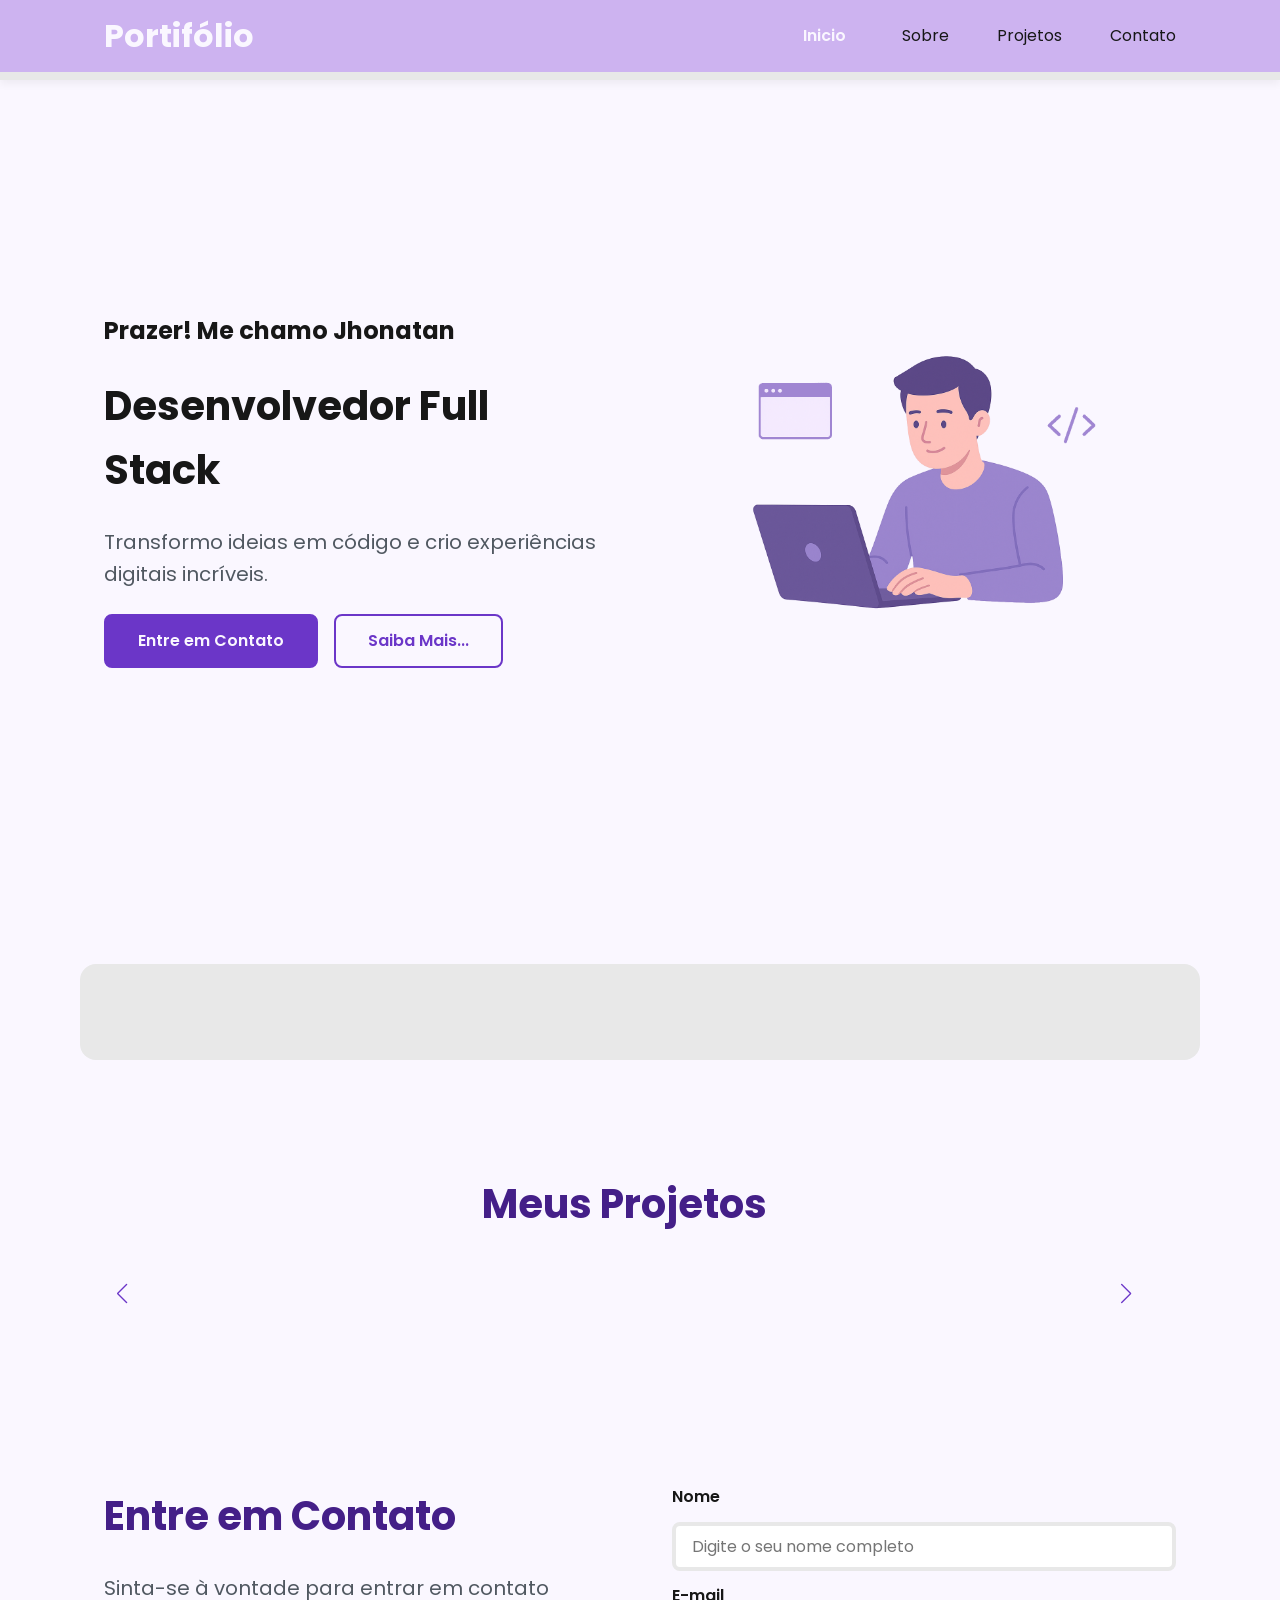
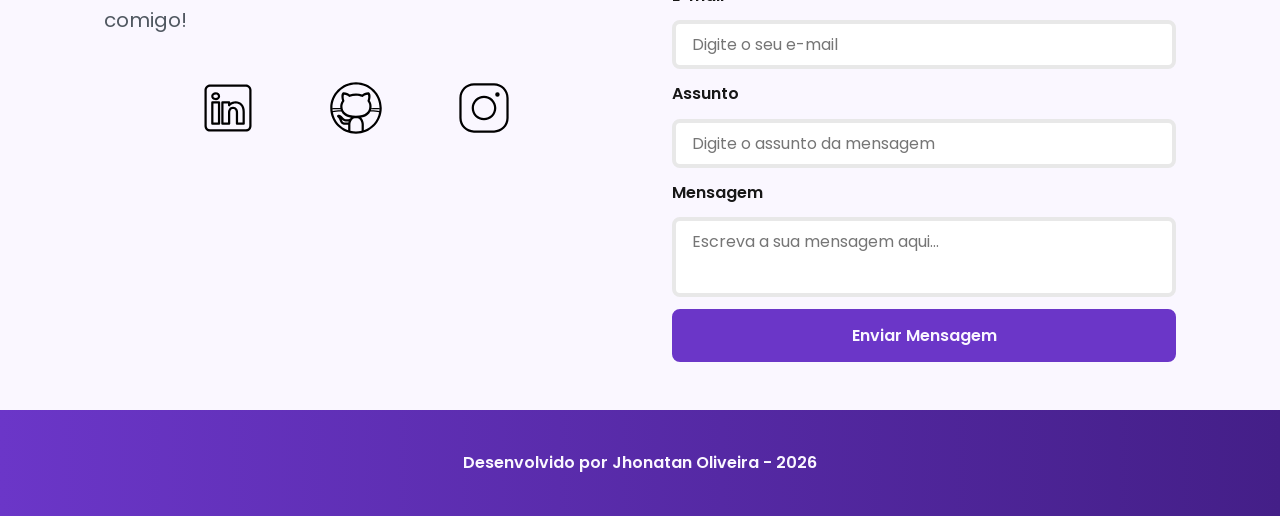
<file: index.html>
<!DOCTYPE html>
<html lang="pt-br">

<head>

    <!-- Fontes do Google -->
    <link rel="preconnect" href="https://fonts.googleapis.com">
    <link rel="preconnect" href="https://fonts.gstatic.com" crossorigin>

    <!-- Fonte do Google - Poppins -->
    <link href="https://fonts.googleapis.com/css2?family=Poppins&display=swap" rel="stylesheet">

    <meta charset="UTF-8">

    <meta name="viewport" content="width=device-width, initial-scale=1.0">

    <meta name="author" content="Generation Brasil">
    <meta name="description"
        content="Meu Portfólio pessoal desenvolvido ao decorrer do Bootcamp da Generation Brasil!
                desenvolvedor Full Stack extremamente admirado pelo mundo da tecnologia. Conheça meus projetos e entre em contato.">
    <meta name="robots" content="index, follow">

    <link rel="icon" type="image/svg+xml" href="./assets/img/favicon.svg">

    <!-- SWIPER CSS -->
    <link rel="stylesheet" href="https://cdn.jsdelivr.net/npm/swiper@11/swiper-bundle.min.css">

    <!-- Link para a Folha de Estilo da Página - CSS -->
    <link rel="stylesheet" href="./assets/css/style.css">

    <title>Portfólio Jhonatan Oliveira</title>
</head>

<body>

    <!-- Cabeçalho da Página (header) -->
    <header>

        <div class="menu-content">

            <!-- TÍTULO -->
            <a href="index.html" id="titulo">Portifólio</a>

            <!-- MENU -->
            <nav>
                <ul class="menu-list">
                    <li><a href="#hero">Inicio</a></li>
                    <li><a href="#about"></a>Sobre</li>
                    <li><a href="#projects"></a>Projetos</li>
                    <li><a href="#contact"></a>Contato</li>
                </ul>
            </nav>


        </div>

    </header>

    <!-- Seção Principal da Página (main) -->
    <main>

        <!-- Seção de Boas vindas -->
        <section id="hero" class="section-container hero-container">

            <!-- BOAS VINDAS -->
            <article class="hero-content">

                <span>Prazer! Me chamo Jhonatan</span>
                <h1>Desenvolvedor Full Stack</h1>
                <p>Transformo ideias em código e crio experiências digitais incríveis.</p>

                <div class="buttons-container">
                    <a href="#contact" class="botao">Entre em Contato</a>
                    <a href="#about" class="botao-outline">Saiba Mais...</a>
                </div>

            </article>

            <!-- IMAGEM -->
            <figure class="hero-image">
                <img src="./assets/img/foto_dev_man.svg" alt="Foto do autor." class="float-animation">
            </figure>

        </section>

        <!-- Seção Sobre o autor -->
        <section id="about" class="section-container about-container">

        </section>

        <!-- Seção Projetos do autor -->
        <section id="projects" class="section-container projects-container">
            <h2>Meus Projetos</h2>

            <!-- Swiper Container -->
            <div class="swiper projects-swiper">
                <div class="swiper-wrapper">

                </div>

                <!-- Botões de navegação -->
                <div class="swiper-button-next"></div>
                <div class="swiper-button-prev"></div>

                <!-- Paginação -->
                <div class="swiper-pagination"></div>

        </section>

        <!-- Seção Formulário de Contato e Redes Sociais -->
        <section id="contact" class="section-container contact-container">

            <!-- REDES SOCIAIS -->
            <article class="contact-info">
                <h2>Entre em Contato</h2>
                <p>Sinta-se à vontade para entrar em contato comigo!</p>

                <div class="social-container">
                    <a href="https://www.linkedin.com/in/devjhonatanoliveira/" target="_blank" class="social-icon"
                        aria-label="LinkedIn">
                        <img src="./assets/icons/social/linkedin.svg" alt="Link para o Linkedin">
                    </a>

                    <a href="https://github.com/JhonatanOliveira18" target="_blank" class="social-icon"
                        aria-label="GitHub">
                        <img src="./assets/icons/social/github.svg" alt="Link para o GitHub">
                    </a>

                    <a href="#" target="_blank" class="social-icon" aria-label="Instagram">
                        <img src="./assets/icons/social/instagram.svg" alt="Link para o Instagram">
                    </a>
                </div>
            </article>

            <!-- FORMULÁRIO -->
            <form id="formulario" action="https://formsubmit.co/2628a6bb7e0c4855b78c1b0df22de01f" method="POST">

                <input type="hidden" name="_next" value="http://localhost:5500/sucess.html">
                <input type="hidden" name="_captcha" value="false">

                <label for="nome">Nome</label>
                <input id="nome" name="nome" type="text" placeholder="Digite o seu nome completo">
                <span id="erro-nome"></span>

                <label for="email">E-mail</label>
                <input id="email" name="email" type="text" placeholder="Digite o seu e-mail">
                <span id="erro-email"></span>

                <label for="assunto">Assunto</label>
                <input id="assunto" name="assunto" type="text" placeholder="Digite o assunto da mensagem">
                <span id="erro-assunto"></span>

                <label for="mensagem">Mensagem</label>
                <textarea id="mensagem" name="mensagem" placeholder="Escreva a sua mensagem aqui..."></textarea>
                <span id="erro-mensagem"></span>

                <button class="botao" type="submit">Enviar Mensagem</button>

            </form>

        </section>

    </main>

    <!-- Rodapé da Página (footer) -->
    <footer>
        Desenvolvido por Jhonatan Oliveira - 2026
    </footer>

    <!-- SWIPER JS -->
    <script src="https://cdn.jsdelivr.net/npm/swiper@11/swiper-bundle.min.js"></script>

    <!-- Script JavaScript-->
    <script src="assets/js/script.js"></script>
</body>

</html>
</file>
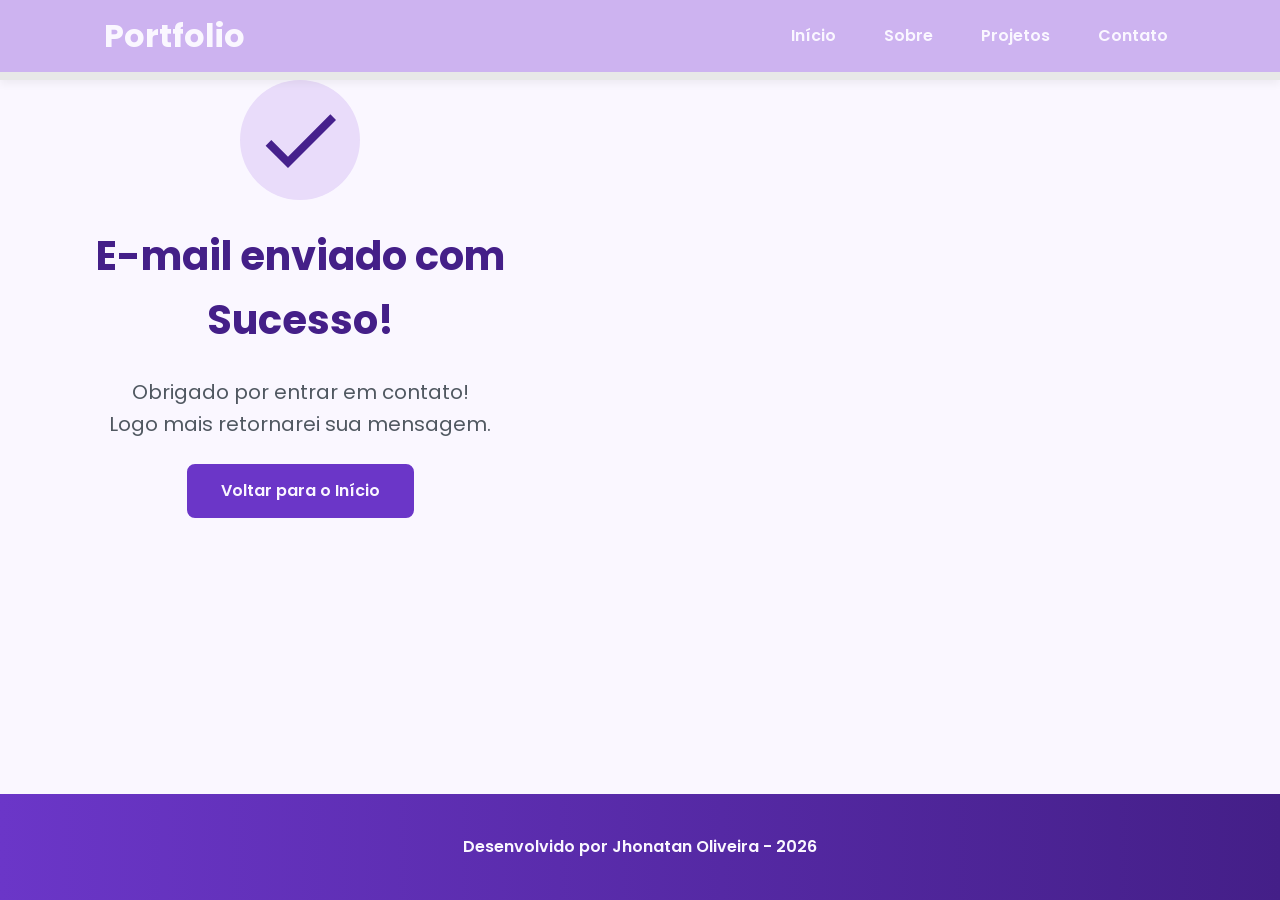
<file: sucess.html>
<!DOCTYPE html>
<html lang="pt-br">

<head>

    <!-- Fontes do Google -->
    <link rel="preconnect" href="https://fonts.googleapis.com">
    <link rel="preconnect" href="https://fonts.gstatic.com" crossorigin>

    <!-- Fonte do Google - Poppins -->
    <link href="https://fonts.googleapis.com/css2?family=Poppins&display=swap" rel="stylesheet">

    <meta charset="UTF-8">

    <meta name="viewport" content="width=device-width, initial-scale=1.0">

    <meta name="author" content="Generation Brasil">
    <meta name="description"
        content="Portfólio da Generation Brasil, desenvolvedor Full Stack especializado em criar experiências digitais incríveis. Conheça meus projetos e entre em contato.">
    <meta name="robots" content="index, follow">

    <link rel="icon" type="image/svg+xml" href="./assets/img/favicon.svg">

    <!-- Link para a Folha de Estilo da Página - CSS -->
    <link rel="stylesheet" href="./assets/css/style.css">

    <title>Portfólio Jhonatan Oliveira</title>

</head>

<body>

    <!-- Cabeçalho da Página (header) -->
    <header>
        <div class="menu-content">
            <a href="index.html" id="titulo">Portfolio</a>

            <nav>
                <ul class="menu-list">
                    <li><a href="index.html#hero">Início</a></li>
                    <li><a href="index.html#about">Sobre</a></li>
                    <li><a href="index.html#projects">Projetos</a></li>
                    <li><a href="index.html#contact">Contato</a></li>
                </ul>
            </nav>
        </div>
    </header>

    <!-- Seção Principal da Página (main) -->
    <main>

        <!-- Mensagem de Sucesso -->
        <section class="success-container">
            <article class="success-content">

                <figure class="success-icon">
                    <img src="./assets/img/success.svg" alt="Ilustração de sucesso" class="float-animation">
                </figure>

                <h1>E-mail enviado com Sucesso!</h1>
                <h2>Obrigado por entrar em contato! <br> Logo mais retornarei sua mensagem.</h2>

                <a class="botao" href="index.html">Voltar para o Início</a>

            </article>
        </section>
    </main>

    <!-- Rodapé da Página (footer) -->
    <footer>
        Desenvolvido por Jhonatan Oliveira - 2026
    </footer>

</body>

</html>
</file>
<file: assets/css/style.css>
* {
    margin: 0;
    padding: 0;
    box-sizing: border-box;
    font-family: 'Poppins', sans-serif;
    font-weight: 400;
    text-decoration: none;
    outline: none;
}

:root {
    /*Paleta de Cores - Purple*/
    --purple-50: #f4eaff;
    --purple-100: #e9dcfa;
    --purple-200: #cdb3f0;
    --purple-300: #b186e5;
    --purple-400: #9460db;
    --purple-500: #6b36c8;
    --purple-600: #5b2ca0;
    --purple-700: #4c2177;
    --purple-800: #441f88;
    --purple-900: #2a0e4d;

    /* Cores Neutras */
    --gray-200: #e8e8e8;
    --gray-400: #505861;
    --black: #171717;
    --white: #FAF7FF;

    /* Cores de Estado */
    --error: #e63946;

    /* Sombras */
    --shadow-sm: 0 0.25rem 0.5rem rgba(0, 0, 0, 0.05);
    --shadow-md: 0 0.25rem 0.75rem rgba(107, 54, 200, 0.3);
    --shadow-lg: 0 0.5rem 1.5rem rgba(107, 54, 200, 0.2);

    /* Espaçamentos */
    --spacing-xs: 0.5rem;
    --spacing-sm: 1rem;
    --spacing-md: 1.5rem;
    --spacing-lg: 2rem;
    --spacing-xl: 3rem;
    --spacing-2xl: 4rem;

    /* Tamanhos de Fonte */
    --text-sm: 0.75rem;
    --text-base: 1rem;
    --text-lg: 1.25rem;
    --text-xl: 1.5rem;
    --text-2xl: 2rem;
    --text-3xl: 2.5rem;

    /* Border Radius */
    --radius-sm: 0.25rem;
    --radius-md: 0.5rem;
    --radius-lg: 1rem;
    --radius-xl: 2rem;
    --radius-full: 50%;

    /* Animação Padrão */
    --transition-default: all 0.3s ease;
}

html {
    scroll-behavior: smooth;
}

body {
    display: flex;
    flex-direction: column;
    min-height: 100vh;
    background-color: var(--white);
    line-height: 1.6;
    color: var(--black);
}

main {
    flex: 1;
}

.section-container {
    max-width: 70rem;
    margin: 0 auto;
    padding: var(--spacing-xl) var(--spacing-md);
    scroll-margin-top: 6rem;
}

.buttons-container {
    display: flex;
    gap: var(--spacing-sm);
}

.botao,
.botao-outline {
    display: inline-block;
    padding: 0.75rem 2rem;
    border: 0.15rem solid transparent;
    border-radius: var(--radius-md);
    font-size: var(--text-base);
    font-weight: 600;
    text-align: center;
    cursor: pointer;
    transition: var(--transition-default);
}

/* Botão preenchido (primário) */
.botao {
    border-color: var(--purple-500);
    background-color: var(--purple-500);
    color: var(--white);
}

.botao:hover {
    border-color: var(--purple-800);
    background-color: var(--purple-800);
    box-shadow: var(--shadow-md);
    transform: translateY(-0.25rem);
}

/* Botão outline (secundário) */
.botao-outline {
    border-color: var(--purple-500);
    background-color: transparent;
    color: var(--purple-500);
}

.botao-outline:hover {
    border-color: var(--purple-500);
    background-color: var(--purple-500);
    color: var(--white);
    transform: translateY(-0.25rem);
}

/* Modificador para botões pequenos (usado em projetos)*/
.botao.botao-sm,
.botao-outline.botao-sm {
    min-width: 6rem;
    padding: 0.25rem var(--spacing-sm);
    border-width: 0.125rem;
    border-radius: 0.25rem;
    font-size: var(--text-sm);
}

header {
    position: sticky;
    top: 0;
    z-index: 1000;
    width: 100%;
    height: 5rem;
    border-bottom: var(--spacing-xs) solid var(--gray-200);
    background-color: var(--purple-200);
    box-shadow: var(--shadow-sm);
}

header a {
    font-weight: 600;
    color: var(--white);
    transition: color 0.3s ease;
}

header a:hover {
    color: var(--purple-100);
}

#titulo {
    font-size: var(--text-2xl);
    font-weight: 700;
}

.menu-content {
    display: flex;
    justify-content: space-between;
    align-items: center;
    max-width: 70rem;
    height: 100%;
    margin: 0 auto;
    padding: 0 var(--spacing-md);
}

.menu-list {
    display: flex;
    gap: var(--spacing-lg);
    list-style: none;
}

.menu-list a {
    padding: var(--spacing-xs);
}

.hero-container {
    display: flex;
    align-items: center;
    gap: var(--spacing-2xl);
    min-height: calc(100vh - 5rem);
}

.hero-content {
    display: flex;
    flex: 1;
    flex-direction: column;
    gap: var(--spacing-md);
}

.hero-content span {
    font-size: var(--text-xl);
    font-weight: 700;
}

.hero-content h1 {
    font-size: var(--text-3xl);
    font-weight: 700;
}

.hero-content p,
.about-content p,
.contact-info p {
    font-size: var(--text-lg);
    color: var(--gray-400);
}

.hero-image {
    display: flex;
    flex: 1;
    justify-content: center;
}

.hero-image img {
    width: 100%;
    max-width: 100%;
    border-radius: var(--radius-xl);
}

/* Animação flutuante */
@keyframes float {
    0%, 100% { transform: translateY(0); }
    50% { transform: translateY(-1.25rem); }
}

.float-animation {
    animation: float 3s ease-in-out infinite;
}

.about-container {
    display: flex;
    align-items: center;
    gap: var(--spacing-2xl);
    margin: var(--spacing-2xl) auto;
    border-radius: var(--radius-lg);
    background-color: var(--gray-200);
}

.about-image {
    flex: 0 0 17.5rem;
}

.about-image img {
    width: 100%;
    border: 0.35rem solid var(--purple-500);
    border-radius: var(--radius-full);
    box-shadow: var(--shadow-lg);
}

.about-content h2,
.projects-container h2,
.contact-info h2 {
    margin-bottom: var(--spacing-md);
    font-size: var(--text-3xl);
    font-weight: 700;
    color: var(--purple-800);
}

.about-content p {
    margin-bottom: var(--spacing-sm);
    text-align: justify;
}

.about-buttons-data {
    display: flex;
    justify-content: space-between;
    align-items: center;
    gap: var(--spacing-lg);
    margin-top: var(--spacing-lg);
}

.about-buttons-data .botao {
    margin-right: auto;
}

.data-container {
    display: flex;
    gap: var(--spacing-lg);
    margin-top: 0;
}

.data-item {
    display: flex;
    flex-direction: column;
    align-items: center;
}

.data-number {
    font-size: var(--text-xl);
    font-weight: 700;
    text-align: center;
    color: var(--purple-500);
}

.data-label {
    font-size: var(--text-base);
    text-align: center;
    color: var(--gray-400);
}

.projects-container {
    scroll-margin-top: 3rem;
    margin: var(--spacing-2xl);
    text-align: center;
}

.projects-swiper {
    position: relative;
    width: 100%;
    padding: var(--spacing-sm) var(--spacing-xl) var(--spacing-xl);
    overflow: hidden;
}

.project-card {
    display: flex;
    flex-direction: column;
    width: 100%;
    height: 100%;
    border: 0.15rem solid var(--gray-200);
    border-radius: var(--radius-lg);
    background-color: var(--white);
    box-shadow: var(--shadow-sm);
    overflow: hidden;
    transition: var(--transition-default);
}

.project-card:hover {
    box-shadow: var(--shadow-lg);
}

.project-image {
    display: flex;
    align-items: center;
    justify-content: center;
    width: 100%;
    height: 10rem;
    background: linear-gradient(135deg, var(--purple-50) 0%, var(--purple-100) 100%);
}

.project-image img {
    width: 75%;
    height: 75%;
    max-width: 7rem;
    max-height: 7rem;
    object-fit: contain;
    transition: transform 0.3s ease;
}

.project-content {
    display: flex;
    flex: 1;
    flex-direction: column;
    padding: var(--spacing-md);
    text-align: left;
}

.project-content h3 {
    margin-bottom: 0.75rem;
    font-size: var(--text-lg);
    font-weight: 700;
}

.project-content p {
    flex: 1;
    margin-bottom: var(--spacing-sm);
    font-size: 0.95rem;
    color: var(--gray-400);
}

.project-tags {
    display: flex;
    flex-wrap: wrap;
    gap: var(--spacing-xs);
}

.tag {
    padding: 0.375rem 0.75rem;
    border-radius: var(--radius-sm);
    background-color: var(--purple-100);
    font-size: var(--text-sm);
    font-weight: 600;
    color: var(--purple-800);
}

.project-buttons {
    display: flex;
    justify-content: center;
    align-items: center;
    gap: 0.75rem;
    margin-top: var(--spacing-sm);
}

.swiper-wrapper {
    align-items: stretch;
}

.swiper-slide {
    display: flex;
    height: auto;
}

/* Botões do Swiper (navegacao) */
.swiper-button-next,
.swiper-button-prev {
    width: 3rem;
    height: 3rem;
}

.swiper-button-next:after,
.swiper-button-prev:after {
    font-size: var(--text-lg);
    color: var(--purple-500);
}

.swiper-button-next:hover:after,
.swiper-button-prev:hover:after {
    color: var(--purple-800);
}

/* Indicadores de paginação */
.swiper-pagination-bullet {
    width: 0.75rem;
    height: 0.75rem;
    background-color: var(--gray-200);
    opacity: 1;
}

.swiper-pagination-bullet-active {
    width: var(--spacing-lg);
    border-radius: var(--radius-sm);
    background-color: var(--purple-500);
}

.contact-container {
    display: grid;
    grid-template-columns: 1fr 1fr;
    gap: var(--spacing-2xl);
}

.contact-info h2 {
    margin-bottom: var(--spacing-md);
}

.contact-info p {
    margin-bottom: var(--spacing-lg);
}

.social-container {
    display: flex;
    justify-content: center;
    gap: var(--spacing-xl);
}

.social-icon {
    width: 5rem;
    height: 5rem;
    padding: 0.75rem;
    border-radius: var(--radius-md);
    transition: var(--transition-default);
}

.social-icon img {
    width: 100%;
    filter: brightness(0) saturate(100%);
    transition: filter 0.3s ease;
}

.social-icon:hover img {
    filter: brightness(0) saturate(100%) invert(42%) sepia(93%) saturate(1352%) hue-rotate(243deg) brightness(79%) contrast(91%);
}

/* Formulário */
form {
    display: flex;
    flex-direction: column;
    gap: 0.75rem;
}

form label {
    font-size: var(--text-base);
    font-weight: 600;
}

form input,
form textarea {
    width: 100%;
    padding: 0.5rem var(--spacing-sm);
    border: 0.25rem solid var(--gray-200);
    border-radius: var(--radius-md);
    font-family: inherit;
    font-size: var(--text-base);
    transition: border-color 0.3s ease;
}

form input:focus,
form textarea:focus {
    border-color: var(--purple-500);
    outline: none;
}

form textarea {
    min-height: 5rem;
    resize: none;
}

form span {
    margin-top: -0.75rem;
    font-size: var(--text-sm);
    color: var(--error);
}

footer {
    padding: 2.5rem;
    background: linear-gradient(to right, var(--purple-500), var(--purple-800));
    font-weight: 600;
    text-align: center;
    color: var(--white);
}

.sucess-container {
    display: flex;
    flex-direction: column;
    justify-content: center;
    align-items: center;
    width: 100%;
    min-height: calc(100vh - 12.5rem);
    padding: var(--spacing-xl) var(--spacing-md);
}

.success-content {
    display: flex;
    flex-direction: column;
    align-items: center;
    gap: var(--spacing-md);
    max-width: 37.5rem;
    text-align: center;
}

.success-content h1 {
    font-size: var(--text-3xl);
    font-weight: 700;
    color: var(--purple-800);
}

.success-content h2 {
    font-size: var(--text-lg);
    color: var(--gray-400);
}

.success-icon {
    display: flex;
    align-items: center;
    justify-content: center;
    width: 7.5rem;
    height: 7.5rem;
    border-radius: var(--radius-full);
    background-color: var(--purple-100);
}

.success-icon img {
    width: 6rem;
    height: 6rem;
    filter: brightness(0) saturate(100%) invert(11%) sepia(69%) saturate(3759%) hue-rotate(256deg) brightness(101%) contrast(96%);
}

@media screen and (max-width: 1024px) {

    /* Layout */
    .section-container {
        padding: var(--spacing-lg) var(--spacing-md);
    }

    /* Tipografia */
    .section-container h1 { font-size: var(--text-3xl); }
    .section-container h2 { font-size: var(--text-2xl); }
    .section-container p { font-size: var(--text-base); }
    .section-container span { font-size: var(--text-lg); }
    .success-content h1 { font-size: var(--text-3xl); }
    .success-content h2 { font-size: var(--text-xl); }

    /* Hero */
    .hero-container {
        flex-direction: column-reverse;
        gap: var(--spacing-lg);
        min-height: 60vh;
        text-align: center;
    }

    .hero-content,
    .hero-image { width: 90%; }

    .hero-image img { object-fit: cover; }

    .buttons-container {
        justify-content: center;
        width: 100%;
    }

    .hero-container .botao,
    .hero-container .botao-outline {
        padding: 0.75rem 1.5rem;
        font-size: 0.95rem;
        white-space: nowrap;
    }

    /* About */
    .about-container {
        flex-direction: column;
        gap: var(--spacing-md);
        margin: var(--spacing-lg);
        padding: var(--spacing-lg);
    }

    .about-image {
        flex: 0 0 auto;
        width: 100%;
        display: flex;
        justify-content: center;
    }

    .about-image img {
        max-width: 16rem;
        width: 100%;
    }

    .about-content { width: 100%; }

    .about-buttons-data {
        flex-direction: column;
        gap: var(--spacing-md);
        align-items: stretch;
    }

    .about-buttons-data .botao { margin-right: 0; }

    .data-container {
        justify-content: center;
        width: 100%;
    }

    /* Projects */
    .projects-container { margin: var(--spacing-lg) auto 0; }

    .projects-swiper {
        margin: 0;
        padding: var(--spacing-sm) var(--spacing-lg) 2.5rem;
    }

    .project-card {
        width: 100%;
        height: 30rem;
        min-height: 30rem;
        max-height: 30rem;
        max-width: 100%;
    }

    .project-content {
        display: flex;
        flex-direction: column;
        justify-content: space-between;
        height: 100%;
    }

    .project-content p {
        flex: 1;
        overflow: hidden;
    }

    .project-tags {
        min-height: 2.5rem;
        align-items: flex-start;
    }

    .swiper-wrapper { align-items: stretch; }

    .swiper-slide {
        display: flex;
        justify-content: center;
        align-items: stretch;
        height: auto;
    }

    .swiper-button-next,
    .swiper-button-prev { display: none; }

    /* Contact */
    .contact-container {
        grid-template-columns: 1fr;
        gap: var(--spacing-lg);
        width: 90%;
        margin: 0 auto;
    }

    /* Success Page */
    .success-container {
        padding: var(--spacing-xl) var(--spacing-md);
        min-height: calc(100vh - 10rem);
    }

    .success-content {
        gap: var(--spacing-lg);
        max-width: 35rem;
    }

    .success-icon {
        width: 6rem;
        height: 6rem;
    }

    .success-icon img {
        width: 5rem;
        height: 5rem;
    }
}

/* Header - Oculta menu em telas pequenas */
@media screen and (max-width: 768px) {
    .menu-list { display: none; }
}

@media screen and (max-width: 480px) {

    /* Layout */
    .section-container {
        padding: var(--spacing-md) var(--spacing-sm);
    }

    /* Tipografia Mobile */
    .section-container h1 { font-size: var(--text-xl); }
    .section-container h2 { font-size: var(--text-xl); }
    .section-container p { font-size: var(--text-base); }
    .section-container span { font-size: var(--text-lg); }
    .success-content h1 { font-size: var(--text-xl); }
    .success-content h2 { font-size: var(--text-base); }

    /* Header */
    #titulo { font-size: var(--text-xl); }

    .menu-list { display: none; }

    /* Hero */
    .hero-container { gap: var(--spacing-sm); }

    .hero-content {
        gap: var(--spacing-xs);
        width: 100%;
    }

    .buttons-container {
        flex-direction: column;
        gap: 0.75rem;
        width: 100%;
    }

    .buttons-container .botao,
    .buttons-container .botao-outline { width: 100%; }

    .hero-container .botao,
    .hero-container .botao-outline {
        padding: 0.75rem 1rem;
        font-size: 0.95rem;
        white-space: nowrap;
    }

    .hero-image { width: 100%; }

    .hero-image img { max-width: 20rem; }

    /* About */
    .about-container {
        margin: var(--spacing-lg) 0.5rem;
        padding: var(--spacing-md);
    }

    .about-image img { max-width: 14rem; }

    .about-buttons-data .botao,
    .about-buttons-data .botao-outline {
        width: 100%;
        padding: 0.75rem var(--spacing-lg);
        font-size: var(--text-base);
        text-align: center;
    }

    .data-number { font-size: var(--text-lg); }
    .data-label { font-size: var(--text-sm); }

    /* Projects */
    .projects-container { margin: var(--spacing-lg) auto 0; }

    .projects-swiper {
        position: relative;
        margin: 0;
        padding: var(--spacing-sm) 0 2rem 0;
        overflow: visible;
    }

    .project-card {
        width: 100%;
        height: 20rem;
        max-width: 20rem;
    }

    .project-image { height: 10rem; }

    .project-content { padding: var(--spacing-md); }

    .project-content h3 { font-size: 1.25rem; }

    .project-content p { font-size: 0.95rem; }

    /* Contact */
    .contact-container { width: 100%; }

    .contact-info p { margin-bottom: var(--spacing-md); }

    .social-container {
        flex-wrap: wrap;
        gap: var(--spacing-lg);
        margin-bottom: var(--spacing-xs);
    }

    .social-icon {
        width: 4rem;
        height: 4rem;
    }

    /* Formulário */
    form { gap: var(--spacing-sm); }

    form label { font-size: 0.95rem; }

    form input,
    form textarea {
        padding: 0.75rem;
        font-size: var(--text-base);
    }

    form button {
        padding: 0.75rem var(--spacing-md);
        font-size: var(--text-base);
    }

    /* Footer */
    footer {
        padding: var(--spacing-md) var(--spacing-sm);
        font-size: var(--text-sm);
    }

    /* Success Page */
    .success-container {
        padding: var(--spacing-lg) var(--spacing-sm);
        min-height: calc(100vh - 8rem);
    }

    .success-content {
        gap: var(--spacing-md);
        max-width: 100%;
        padding: 0 var(--spacing-sm);
    }

    .success-icon {
        width: 5rem;
        height: 5rem;
    }

    .success-icon img {
        width: 4rem;
        height: 4rem;
    }

    .success-content .botao {
        width: 100%;
        max-width: 20rem;
        padding: 0.75rem var(--spacing-lg);
    }
}
</file>
